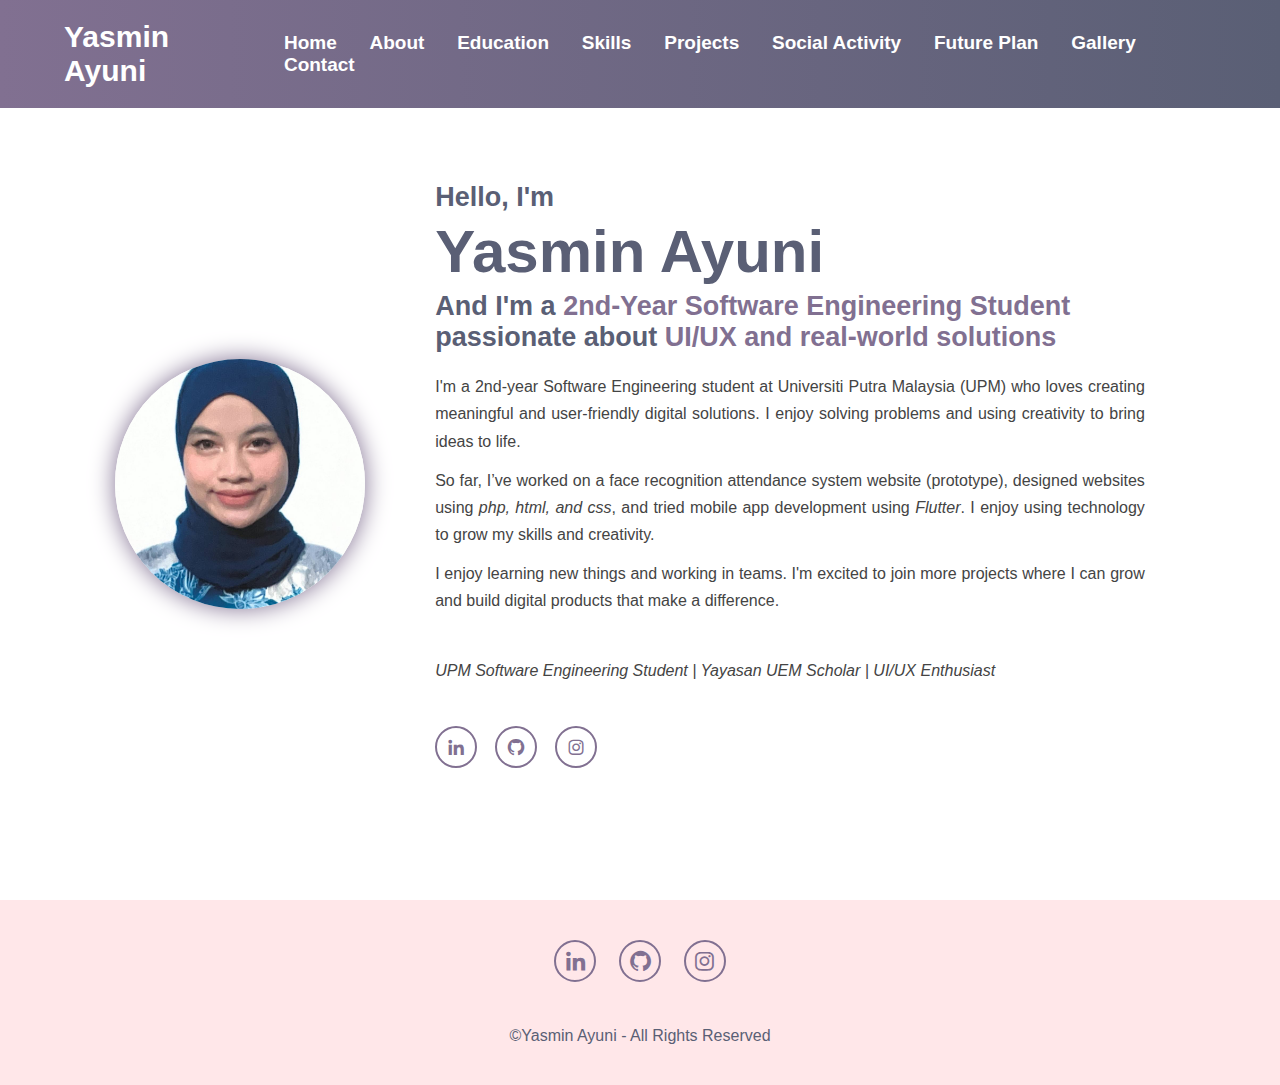
<file: index.html>
<!DOCTYPE html>
<html lang="en">

<head>
  <meta charset="UTF-8" />
  <meta name="viewport" content="width=device-width, initial-scale=1.0" />
  <link href='https://unpkg.com/boxicons@2.1.4/css/boxicons.min.css' rel='stylesheet'>
  <link rel="stylesheet" href="style.css">
  <title>Yasmin Ayuni – Personal Website Lab2</title>

</head>

<body>
  <header class="header">
    <a href="#home" class="logo">Yasmin Ayuni</a>

    <input type="checkbox" id="nav-toggle" hidden>
    <label for="nav-toggle" class="menu-icon"><i class='bx bx-menu'></i></label>

    <nav class="navbar">
      <a href="index.html">Home</a>
      <a href="about.html">About</a>
      <a href="education.html">Education</a>
      <a href="skills.html">Skills</a>
      <a href="projects.html">Projects</a>
      <a href="social.html">Social Activity</a>
      <a href="future.html">Future Plan</a>
      <a href="gallery.html">Gallery</a>
      <a href="contact.html">Contact</a>
    </nav>
  </header>

  <!-- Home section -->
  <section class="home">
    <div class="home-img">
      <a target="blank" href="yasmin_professional_photo.jpg"><img src="yasmin_professional_photo.jpg"
          alt="Yasmin Professional Photo"></a>
    </div>

    <div class="home-content">
      <h3>Hello, I'm</h3>
      <h1>Yasmin Ayuni</h1>
      <h3>And I'm a <span class="multiple-text">2nd-Year Software Engineering Student</span> passionate about <span
          class="multiple-text">UI/UX and real-world solutions</span></h3>
      <p>I'm a 2nd-year Software Engineering student at Universiti Putra Malaysia (UPM) who loves creating meaningful
        and user-friendly digital solutions. I enjoy solving problems and using creativity to bring ideas to life. </p>
      <p>So far, I’ve worked on a face recognition attendance system website (prototype), designed websites using
        <i>php, html, and css</i>, and tried mobile app development using <i>Flutter</i>. I enjoy using technology to
        grow my skills and creativity.
      </p>

      <p>I enjoy learning new things and working in teams. I'm excited to join more projects where I can grow and build
        digital products that make a difference.</p>
      <p class="tagline">UPM Software Engineering Student | Yayasan UEM Scholar | UI/UX Enthusiast</p>

      <div class="social-media">
        <a
          href="https://www.linkedin.com/in/yasmin-ayuni-5955a433b?utm_source=share&utm_campaign=share_via&utm_content=profile&utm_medium=ios_app"><i
            class='bx bxl-linkedin'></i></a>
        <a href="https://github.com/ysmnayn"><i class='bx bxl-github'></i></a>
        <a href="https://www.instagram.com/ysmn_ayn?igsh=MXBlZXlxZXRtM3Axdw%3D%3D&utm_source=qr"><i
            class='bx bxl-instagram'></i></a>
      </div>
    </div>
  </section>

  <!-- Footer section -->
  <div class="footer">
    <div class="social">
      <a
        href="https://www.linkedin.com/in/yasmin-ayuni-5955a433b?utm_source=share&utm_campaign=share_via&utm_content=profile&utm_medium=ios_app"><i
          class='bx bxl-linkedin'></i></a>
      <a href="https://github.com/ysmnayn"><i class='bx bxl-github'></i></a>
      <a href="https://www.instagram.com/ysmn_ayn?igsh=MXBlZXlxZXRtM3Axdw%3D%3D&utm_source=qr"><i
          class='bx bxl-instagram'></i></a>
    </div>
    <p class="copyright">
      &copy;Yasmin Ayuni - All Rights Reserved
    </p>
  </div>
</body>

</html>
</file>
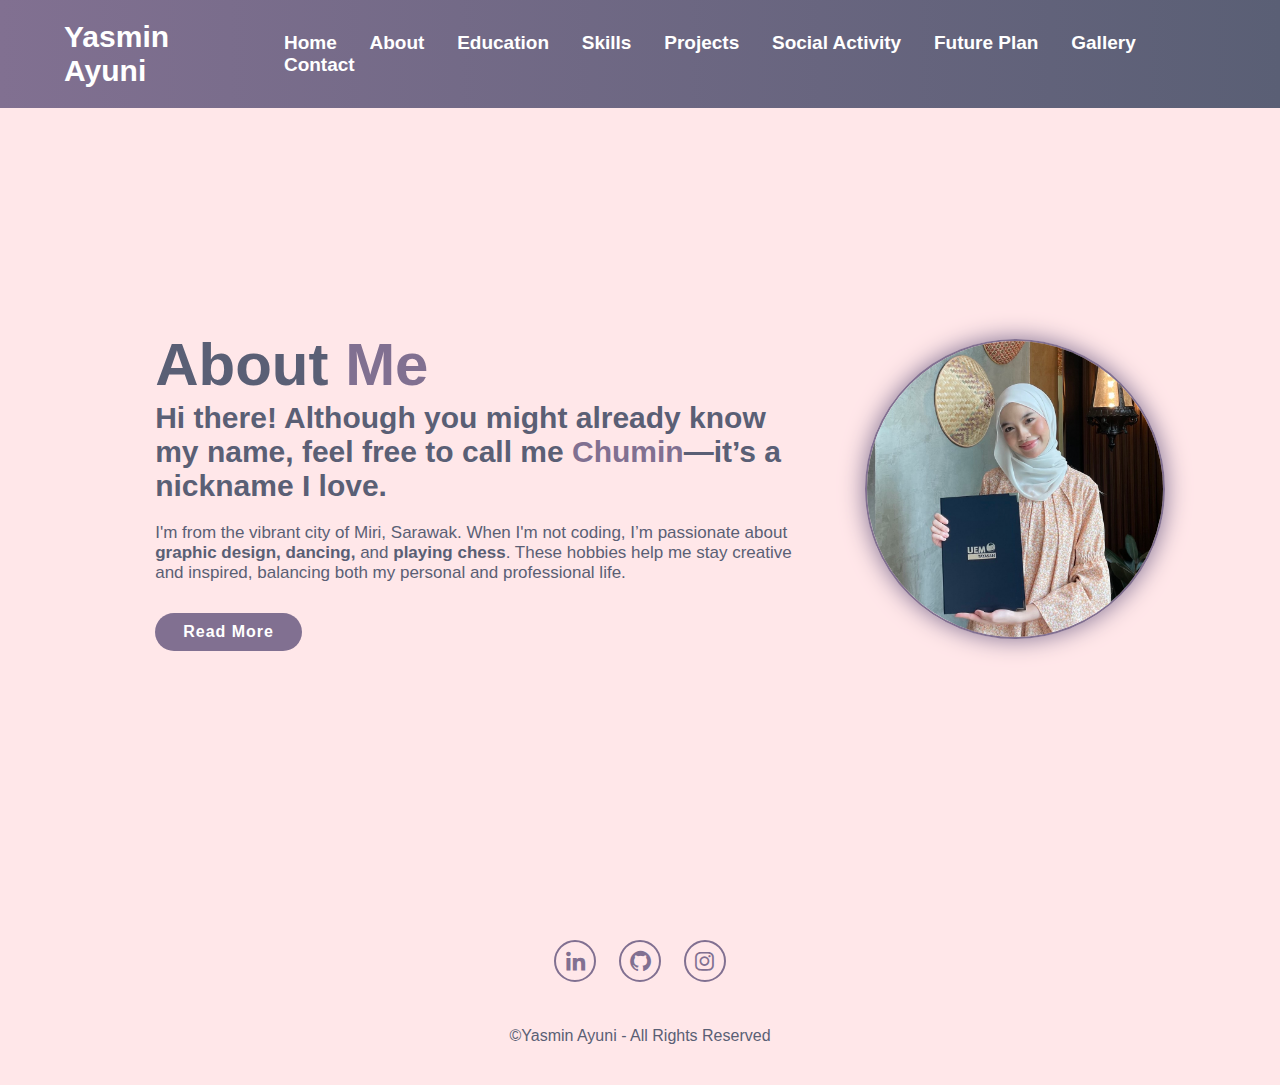
<file: about.html>
<!DOCTYPE html>
<html lang="en">

<head>
  <meta charset="UTF-8" />
  <meta name="viewport" content="width=device-width, initial-scale=1.0" />
  <link href='https://unpkg.com/boxicons@2.1.4/css/boxicons.min.css' rel='stylesheet'>
  <link rel="stylesheet" href="style.css">
  <title>Yasmin Ayuni – Personal Website Lab 2</title>
</head>

<body>
  <header class="header">
    <a href="#home" class="logo">Yasmin Ayuni</a>

    <input type="checkbox" id="nav-toggle" hidden>
    <label for="nav-toggle" class="menu-icon"><i class='bx bx-menu'></i></label>

    <nav class="navbar">
      <a href="index.html">Home</a>
      <a href="about.html">About</a>
      <a href="education.html">Education</a>
      <a href="skills.html">Skills</a>
      <a href="projects.html">Projects</a>
      <a href="social.html">Social Activity</a>
      <a href="future.html">Future Plan</a>
      <a href="gallery.html">Gallery</a>
      <a href="contact.html">Contact</a>
    </nav>
  </header>

  <!-- About section -->
  <section class="about">
    <div class="about-content">
      <h2 class="heading">About <span>Me</span></h2>
      <h3>Hi there! Although you might already know my name, feel free to call me <span>Chumin</span>—it’s a nickname I
        love.</h3>
      <p>I'm from the vibrant city of Miri, Sarawak. When I'm not coding, I’m passionate about <b>graphic design,
          dancing,</b> and <b>playing chess</b>. These hobbies help me stay creative and inspired, balancing both my
        personal and professional life.</p>
      <a href="aboutmore.html" class="btn">Read More </a>
    </div>

    <div class="about-img">
      <a href="yasmin_photo.jpg" target="blank"><img src="yasmin_photo.jpg" alt="Yasmin's Photo"></a>
    </div>
  </section>

  <!-- Footer section -->
  <div class="footer">
    <div class="social">
      <a
        href="https://www.linkedin.com/in/yasmin-ayuni-5955a433b?utm_source=share&utm_campaign=share_via&utm_content=profile&utm_medium=ios_app"><i
          class='bx bxl-linkedin'></i></a>
      <a href="https://github.com/ysmnayn"><i class='bx bxl-github'></i></a>
      <a href="https://www.instagram.com/ysmn_ayn?igsh=MXBlZXlxZXRtM3Axdw%3D%3D&utm_source=qr"><i
          class='bx bxl-instagram'></i></a>
    </div>
    <p class="copyright">
      &copy;Yasmin Ayuni - All Rights Reserved
    </p>
  </div>
</body>
</html>
</file>
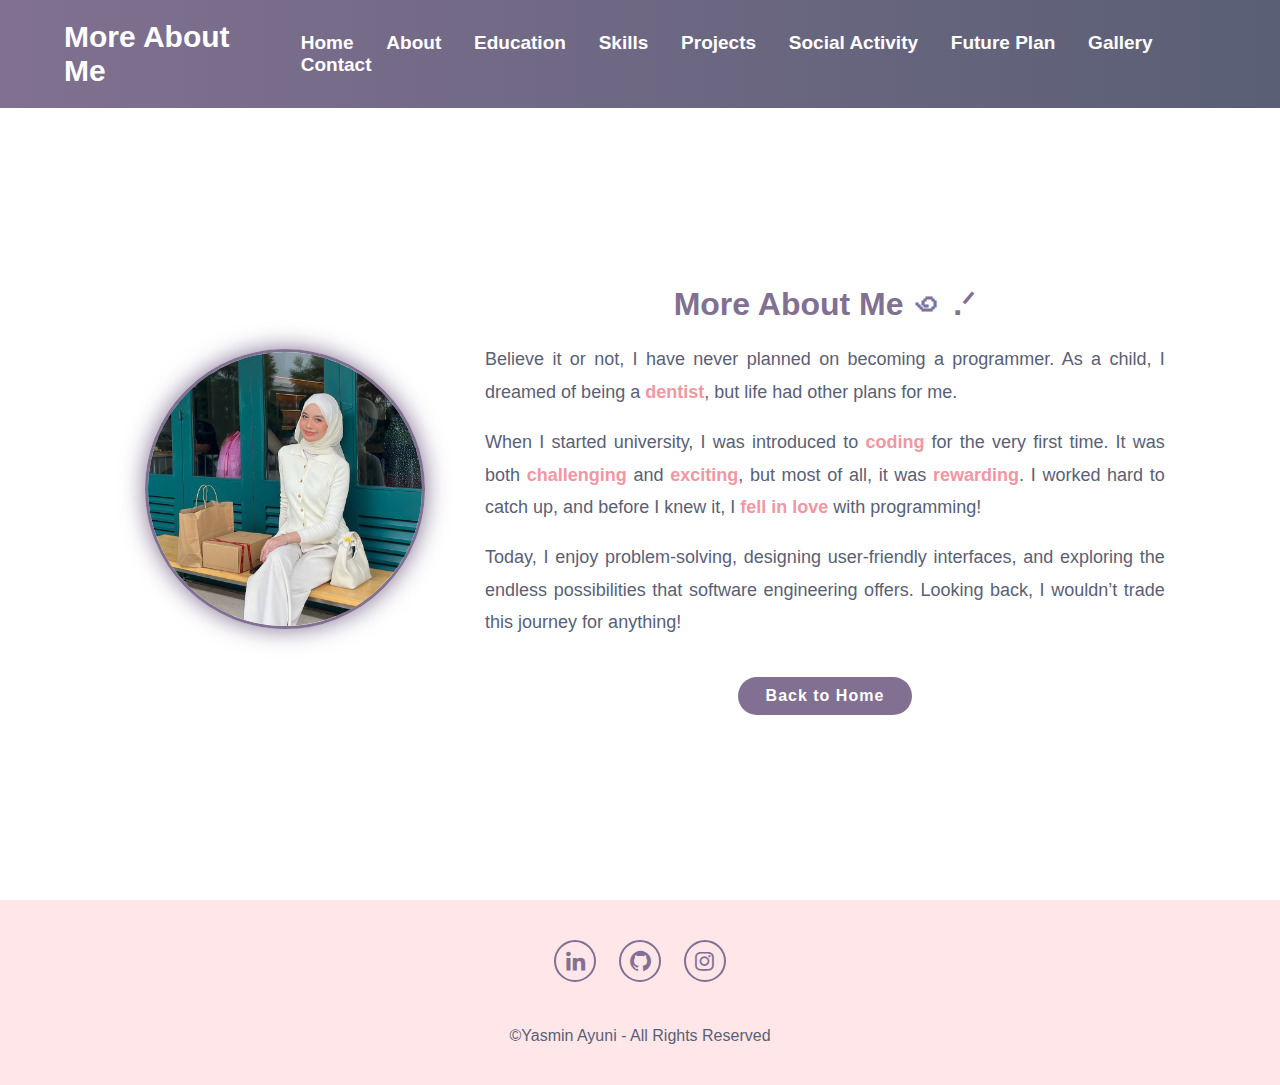
<file: aboutmore.html>
<!DOCTYPE html>
<html lang="en">

<head>
  <meta charset="UTF-8" />
  <meta name="viewport" content="width=device-width, initial-scale=1.0" />
  <link href='https://unpkg.com/boxicons@2.1.4/css/boxicons.min.css' rel='stylesheet'>
  <link rel="stylesheet" href="style.css">
  <title>Yasmin Ayuni – Personal Website Lab 2</title>
</head>

<body>
  <header class="header">
    <a href="#home" class="logo">More About Me</a>

    <input type="checkbox" id="nav-toggle" hidden>
    <label for="nav-toggle" class="menu-icon"><i class='bx bx-menu'></i></label>

    <nav class="navbar">
      <a href="index.html">Home</a>
      <a href="about.html">About</a>
      <a href="education.html">Education</a>
      <a href="skills.html">Skills</a>
      <a href="projects.html">Projects</a>
      <a href="social.html">Social Activity</a>
      <a href="future.html">Future Plan</a>
      <a href="gallery.html">Gallery</a>
      <a href="contact.html">Contact</a>
    </nav>
  </header>

  <section class="more">
    <div class="more-img">
      <img src="yasmin_more.jpg" alt="Yasmin Ayuni">
    </div>

    <div class="more-content">
      <h2 class="heading">More About Me ꩜ .ᐟ</h2>
      <p>
        Believe it or not, I have never planned on becoming a programmer.
        As a child, I dreamed of being a <strong>dentist</strong>, but life had other plans for me.
      </p>
      <p>
        When I started university, I was introduced to <strong>coding</strong> for the very first time.
        It was both <strong>challenging</strong> and <strong>exciting</strong>, but most of all, it was
        <strong>rewarding</strong>.
        I worked hard to catch up, and before I knew it, I <strong>fell in love</strong> with programming!
      </p>
      <p>
        Today, I enjoy problem-solving, designing user-friendly interfaces,
        and exploring the endless possibilities that software engineering offers.
        Looking back, I wouldn’t trade this journey for anything!
      </p>

      <a href="index.html" class="btn">Back to Home</a>
    </div>
  </section>

  <!-- Footer section -->
  <div class="footer">
    <div class="social">
      <a
        href="https://www.linkedin.com/in/yasmin-ayuni-5955a433b?utm_source=share&utm_campaign=share_via&utm_content=profile&utm_medium=ios_app"><i
          class='bx bxl-linkedin'></i></a>
      <a href="https://github.com/ysmnayn"><i class='bx bxl-github'></i></a>
      <a href="https://www.instagram.com/ysmn_ayn?igsh=MXBlZXlxZXRtM3Axdw%3D%3D&utm_source=qr"><i
          class='bx bxl-instagram'></i></a>
    </div>
    <p class="copyright">
      &copy;Yasmin Ayuni - All Rights Reserved
    </p>
  </div>

</body>

</html>
</file>
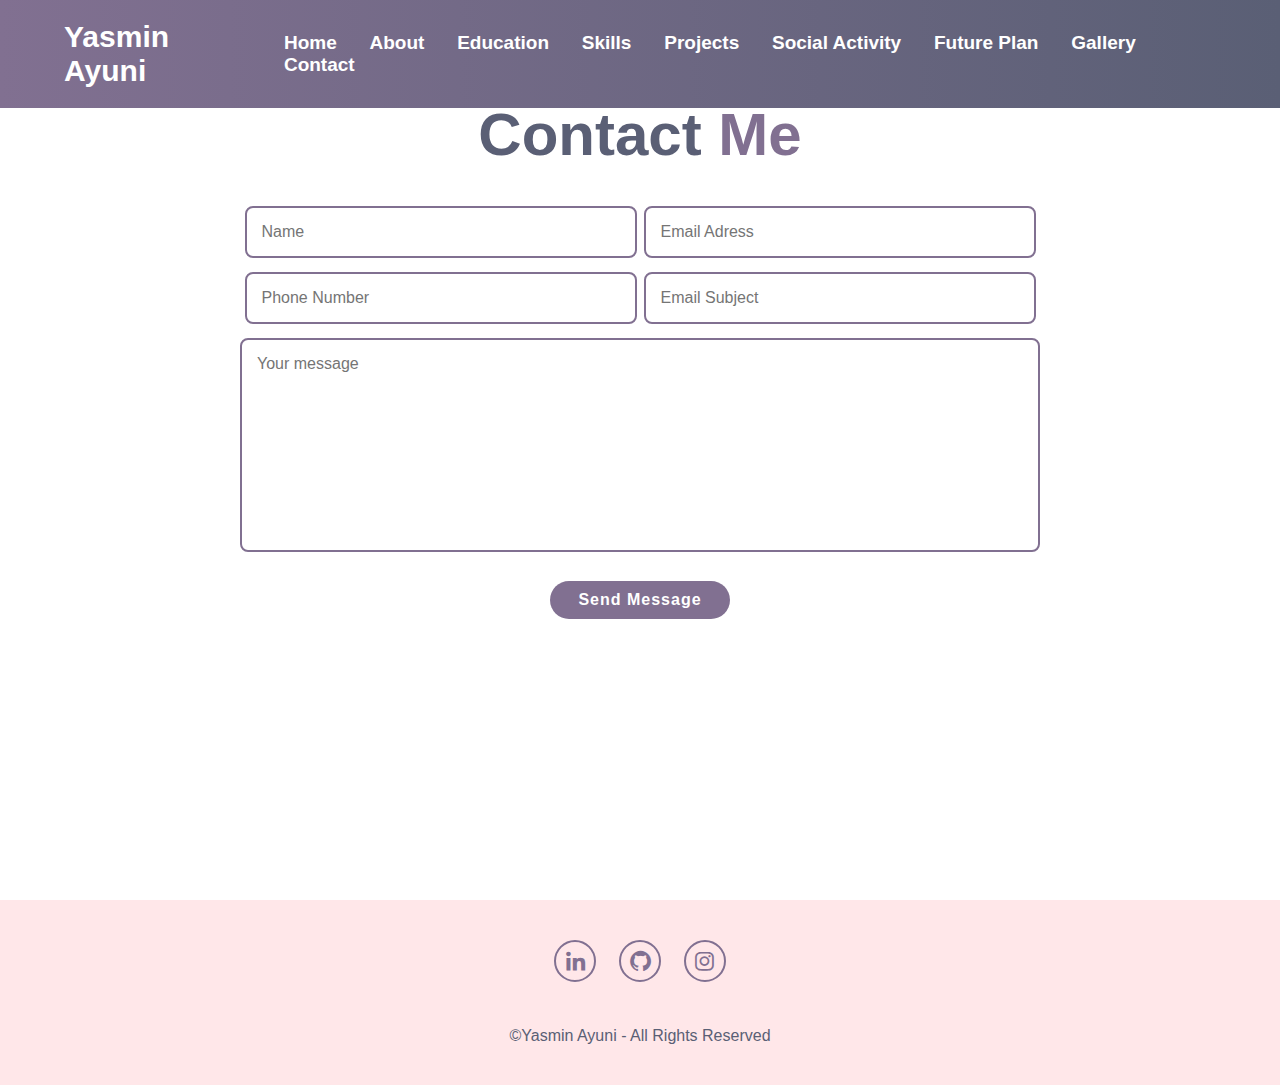
<file: contact.html>
<!DOCTYPE html>
<html lang="en">

<head>
    <meta charset="UTF-8" />
    <meta name="viewport" content="width=device-width, initial-scale=1.0" />
    <link href='https://unpkg.com/boxicons@2.1.4/css/boxicons.min.css' rel='stylesheet'>
    <link rel="stylesheet" href="style.css">
    <title>Yasmin Ayuni – Personal Website Lab2</title>

</head>

<body>
    <header class="header">
        <a href="#home" class="logo">Yasmin Ayuni</a>

        <input type="checkbox" id="nav-toggle" hidden>
        <label for="nav-toggle" class="menu-icon"><i class='bx bx-menu'></i></label>

        <nav class="navbar">
            <a href="index.html">Home</a>
            <a href="about.html">About</a>
            <a href="education.html">Education</a>
            <a href="skills.html">Skills</a>
            <a href="projects.html">Projects</a>
            <a href="social.html">Social Activity</a>
            <a href="future.html">Future Plan</a>
            <a href="gallery.html">Gallery</a>
            <a href="contact.html">Contact</a>
        </nav>
    </header>

    <!-- Contact section -->
    <section class="contact">
        <h2 class="heading">Contact<span> Me</span></h2>
        <form action="https://formspree.io/f/xkgjbvnk" method="POST" class="contact-form">
            <div class="input-box">
                <input type="text" placeholder="Name" required>
                <input type="email" name="Email" placeholder="Email Adress" required>
            </div>
            <div class="input-box">
                <input type="number" placeholder="Phone Number">
                <input type="text" placeholder="Email Subject">
            </div>
            <textarea name="message" id="" cols="30" rows="10" placeholder="Your message"></textarea>
            <input type="submit" value="Send Message" class="btn">
        </form>
    </section>

    <!-- Footer section -->
    <div class="footer">
        <div class="social">
            <a
                href="https://www.linkedin.com/in/yasmin-ayuni-5955a433b?utm_source=share&utm_campaign=share_via&utm_content=profile&utm_medium=ios_app"><i
                    class='bx bxl-linkedin'></i></a>
            <a href="https://github.com/ysmnayn"><i class='bx bxl-github'></i></a>
            <a href="https://www.instagram.com/ysmn_ayn?igsh=MXBlZXlxZXRtM3Axdw%3D%3D&utm_source=qr"><i
                    class='bx bxl-instagram'></i></a>
        </div>
        <p class="copyright">
            &copy;Yasmin Ayuni - All Rights Reserved
        </p>
    </div>
</body>
</html>
</file>
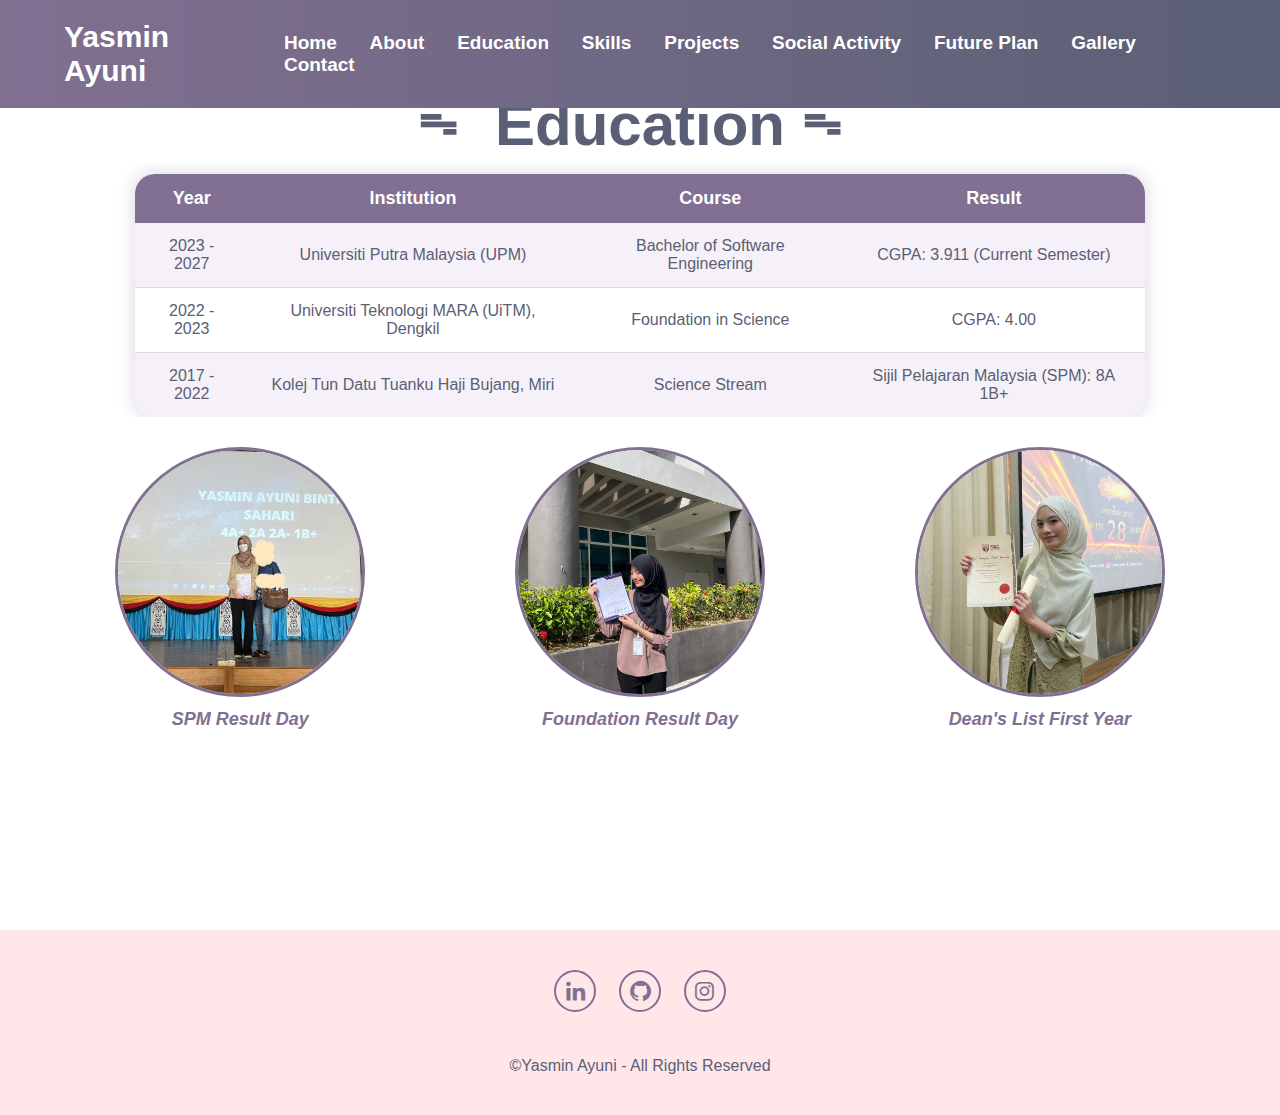
<file: education.html>
<!DOCTYPE html>
<html lang="en">

<head>
  <meta charset="UTF-8" />
  <meta name="viewport" content="width=device-width, initial-scale=1.0" />
  <link href='https://unpkg.com/boxicons@2.1.4/css/boxicons.min.css' rel='stylesheet'>
  <link rel="stylesheet" href="style.css">
  <title>Yasmin Ayuni – Personal Website Lab 2</title>
</head>

<body>
  <header class="header">
    <a href="#home" class="logo">Yasmin Ayuni</a>

    <input type="checkbox" id="nav-toggle" hidden>
    <label for="nav-toggle" class="menu-icon"><i class='bx bx-menu'></i></label>

    <nav class="navbar">
      <a href="index.html">Home</a>
      <a href="about.html">About</a>
      <a href="education.html">Education</a>
      <a href="skills.html">Skills</a>
      <a href="projects.html">Projects</a>
      <a href="social.html">Social Activity</a>
      <a href="future.html">Future Plan</a>
      <a href="gallery.html">Gallery</a>
      <a href="contact.html">Contact</a>
    </nav>
  </header>

  <!-- Education section> -->
  <section class="education" id="education">
    <h2 class="heading">ᯓ Education ᯓ </h2>

    <div class="education-container">
      <table>
        <tr>
          <th>Year</th>
          <th>Institution</th>
          <th>Course</th>
          <th>Result</th>
        </tr>
        <tr>
          <td>2023 - 2027</td>
          <td>Universiti Putra Malaysia (UPM)</td>
          <td>Bachelor of Software Engineering</td>
          <td>CGPA: 3.911 (Current Semester) </td>
        </tr>
        <tr>
          <td>2022 - 2023</td>
          <td>Universiti Teknologi MARA (UiTM), Dengkil</td>
          <td>Foundation in Science</td>
          <td>CGPA: 4.00</td>
        </tr>
        <tr>
          <td>2017 - 2022</td>
          <td>Kolej Tun Datu Tuanku Haji Bujang, Miri</td>
          <td>Science Stream</td>
          <td>Sijil Pelajaran Malaysia (SPM): 8A 1B+ </td>
        </tr>
      </table>
    </div>
    <div class="education-images">
      <div class="education-img">
        <a href="yasmin_spm.jpg" target="blank"><img src="yasmin_spm.jpg" alt="Yasmin During Spm Result"></a>
        <p class="education-caption">SPM Result Day</p>
      </div>

      <div class="education-img">
        <a href="yasmin_dengkil.jpg" target="blank"><img src="yasmin_dengkil.jpg"
            alt="Yasmin During Dengkil Result"></a>
        <p class="education-caption">Foundation Result Day</p>
      </div>

      <div class="education-img">
        <a href="yasmin_dekan.jpg" target="blank"><img src="yasmin_dekan.jpg" alt="Yasmin During Sem1/Sem2 Result"></a>
        <p class="education-caption">Dean's List First Year</p>
      </div>
    </div>
  </section>

  <!-- Footer section -->
  <div class="footer">
    <div class="social">
      <a
        href="https://www.linkedin.com/in/yasmin-ayuni-5955a433b?utm_source=share&utm_campaign=share_via&utm_content=profile&utm_medium=ios_app"><i
          class='bx bxl-linkedin'></i></a>
      <a href="https://github.com/ysmnayn"><i class='bx bxl-github'></i></a>
      <a href="https://www.instagram.com/ysmn_ayn?igsh=MXBlZXlxZXRtM3Axdw%3D%3D&utm_source=qr"><i
          class='bx bxl-instagram'></i></a>
    </div>
    <p class="copyright">
      &copy;Yasmin Ayuni - All Rights Reserved
    </p>
  </div>

</body>
</html>
</file>
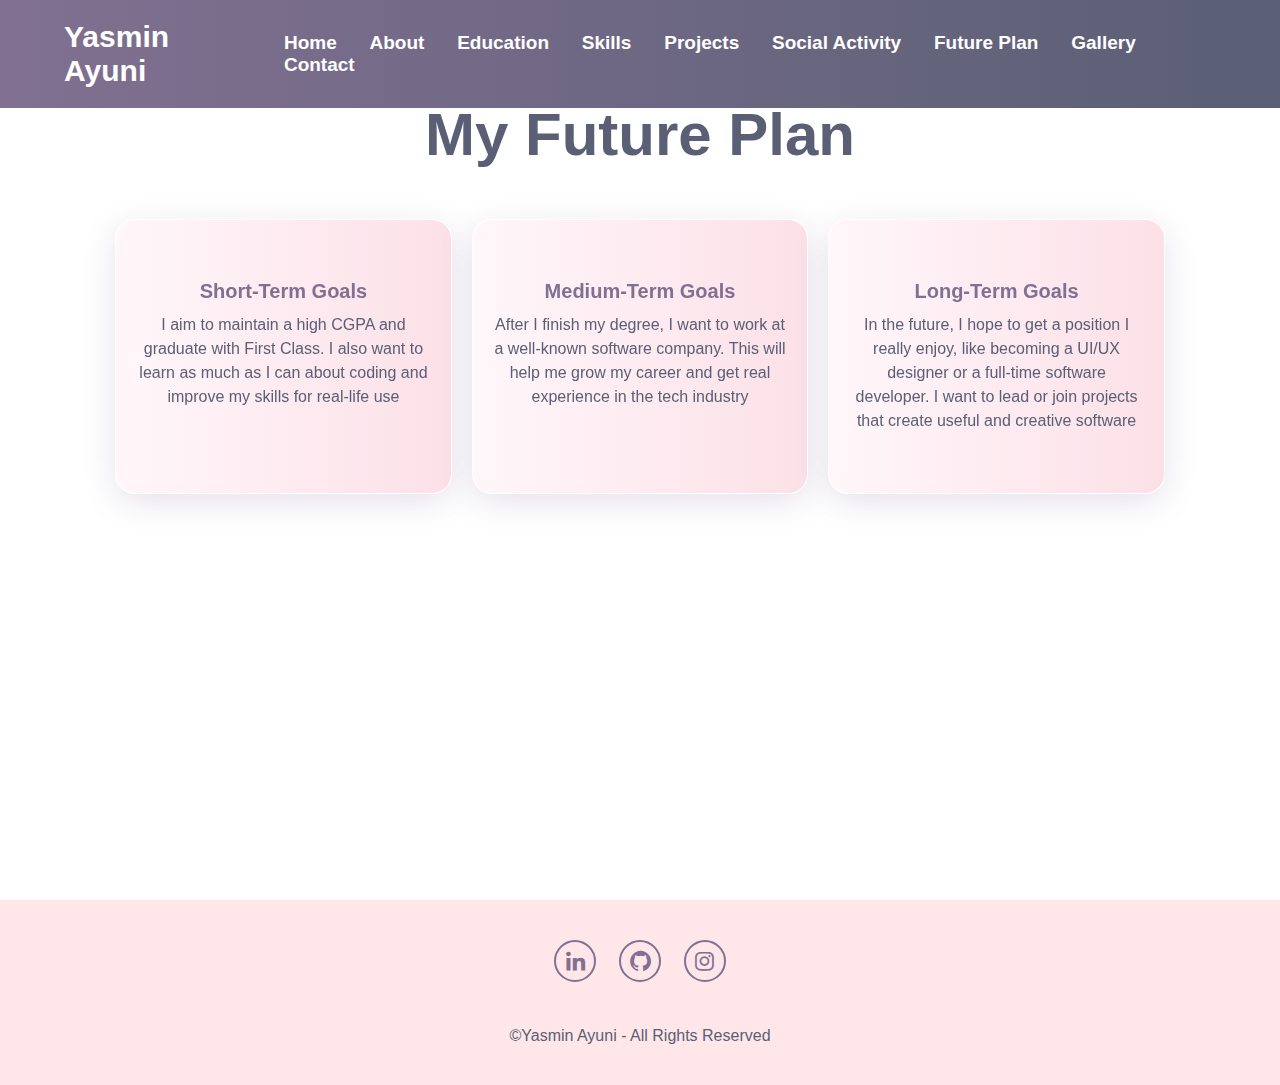
<file: future.html>
<!DOCTYPE html>
<html lang="en">

<head>
  <meta charset="UTF-8" />
  <meta name="viewport" content="width=device-width, initial-scale=1.0" />
  <link href='https://unpkg.com/boxicons@2.1.4/css/boxicons.min.css' rel='stylesheet'>
  <link rel="stylesheet" href="style.css">
  <title>Yasmin Ayuni – Personal Website Lab2</title>

</head>

<body>
  <header class="header">
    <a href="#home" class="logo">Yasmin Ayuni</a>

    <input type="checkbox" id="nav-toggle" hidden>
    <label for="nav-toggle" class="menu-icon"><i class='bx bx-menu'></i></label>

    <nav class="navbar">
      <a href="index.html">Home</a>
      <a href="about.html">About</a>
      <a href="education.html">Education</a>
      <a href="skills.html">Skills</a>
      <a href="projects.html">Projects</a>
      <a href="social.html">Social Activity</a>
      <a href="future.html">Future Plan</a>
      <a href="gallery.html">Gallery</a>
      <a href="contact.html">Contact</a>
    </nav>
  </header>

  <!-- Future plan section  -->
  <section class="future">
    <h2 class="heading">My Future Plan</h2>

    <div class="plan-container">
      <div class="plan-box">
        <h3>Short-Term Goals</h3>
        <p>I aim to maintain a high CGPA and graduate with First Class. I also want to learn as much as I can about
          coding and improve my skills for real-life use</p>
      </div>
      <div class="plan-box">
        <h3>Medium-Term Goals</h3>
        <p>After I finish my degree, I want to work at a well-known software company. This will help me grow my career
          and get real experience in the tech industry</p>
      </div>
      <div class="plan-box">
        <h3>Long-Term Goals</h3>
        <p>In the future, I hope to get a position I really enjoy, like becoming a UI/UX designer or a full-time
          software developer. I want to lead or join projects that create useful and creative software</p>
      </div>
    </div>
  </section>

  <!-- Footer section -->
  <div class="footer">
    <div class="social">
      <a
        href="https://www.linkedin.com/in/yasmin-ayuni-5955a433b?utm_source=share&utm_campaign=share_via&utm_content=profile&utm_medium=ios_app"><i
          class='bx bxl-linkedin'></i></a>
      <a href="https://github.com/ysmnayn"><i class='bx bxl-github'></i></a>
      <a href="https://www.instagram.com/ysmn_ayn?igsh=MXBlZXlxZXRtM3Axdw%3D%3D&utm_source=qr"><i
          class='bx bxl-instagram'></i></a>
    </div>
    <p class="copyright">
      &copy;Yasmin Ayuni - All Rights Reserved
    </p>
  </div>
</body>
</html>
</file>
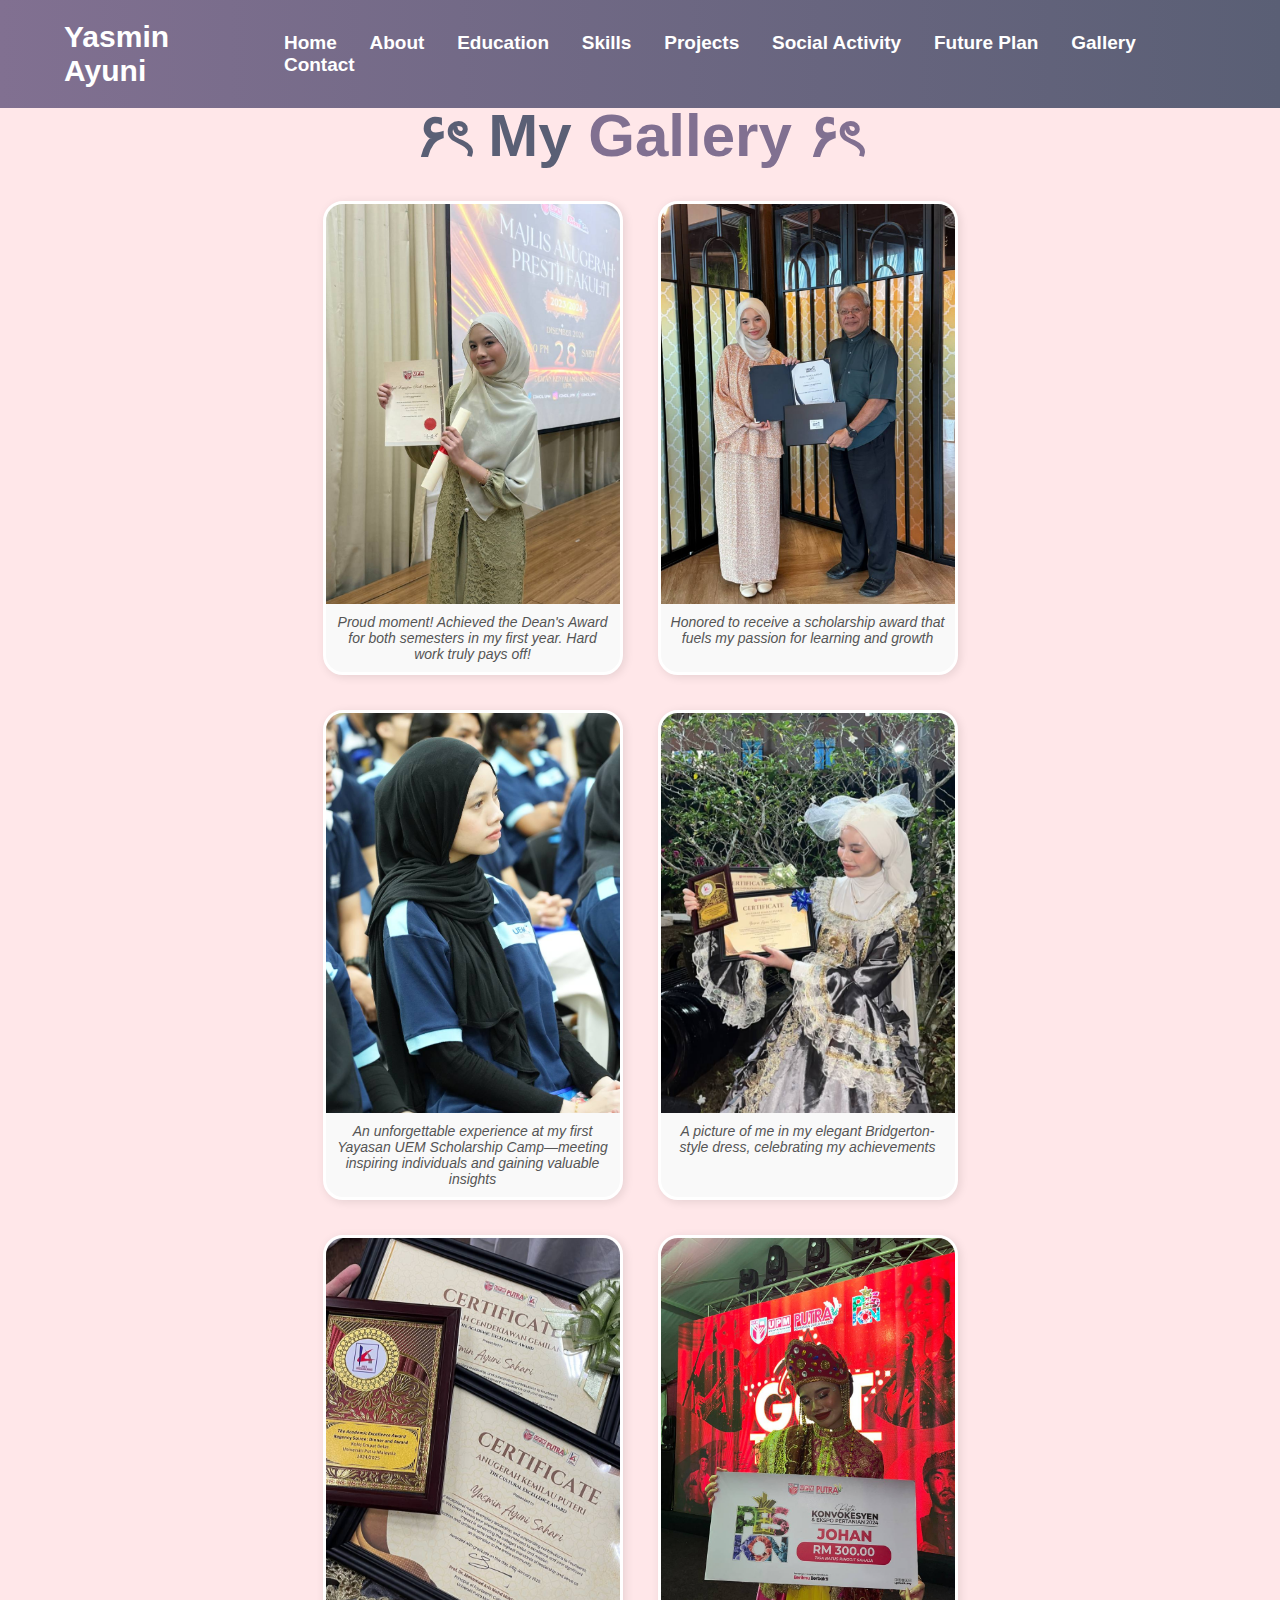
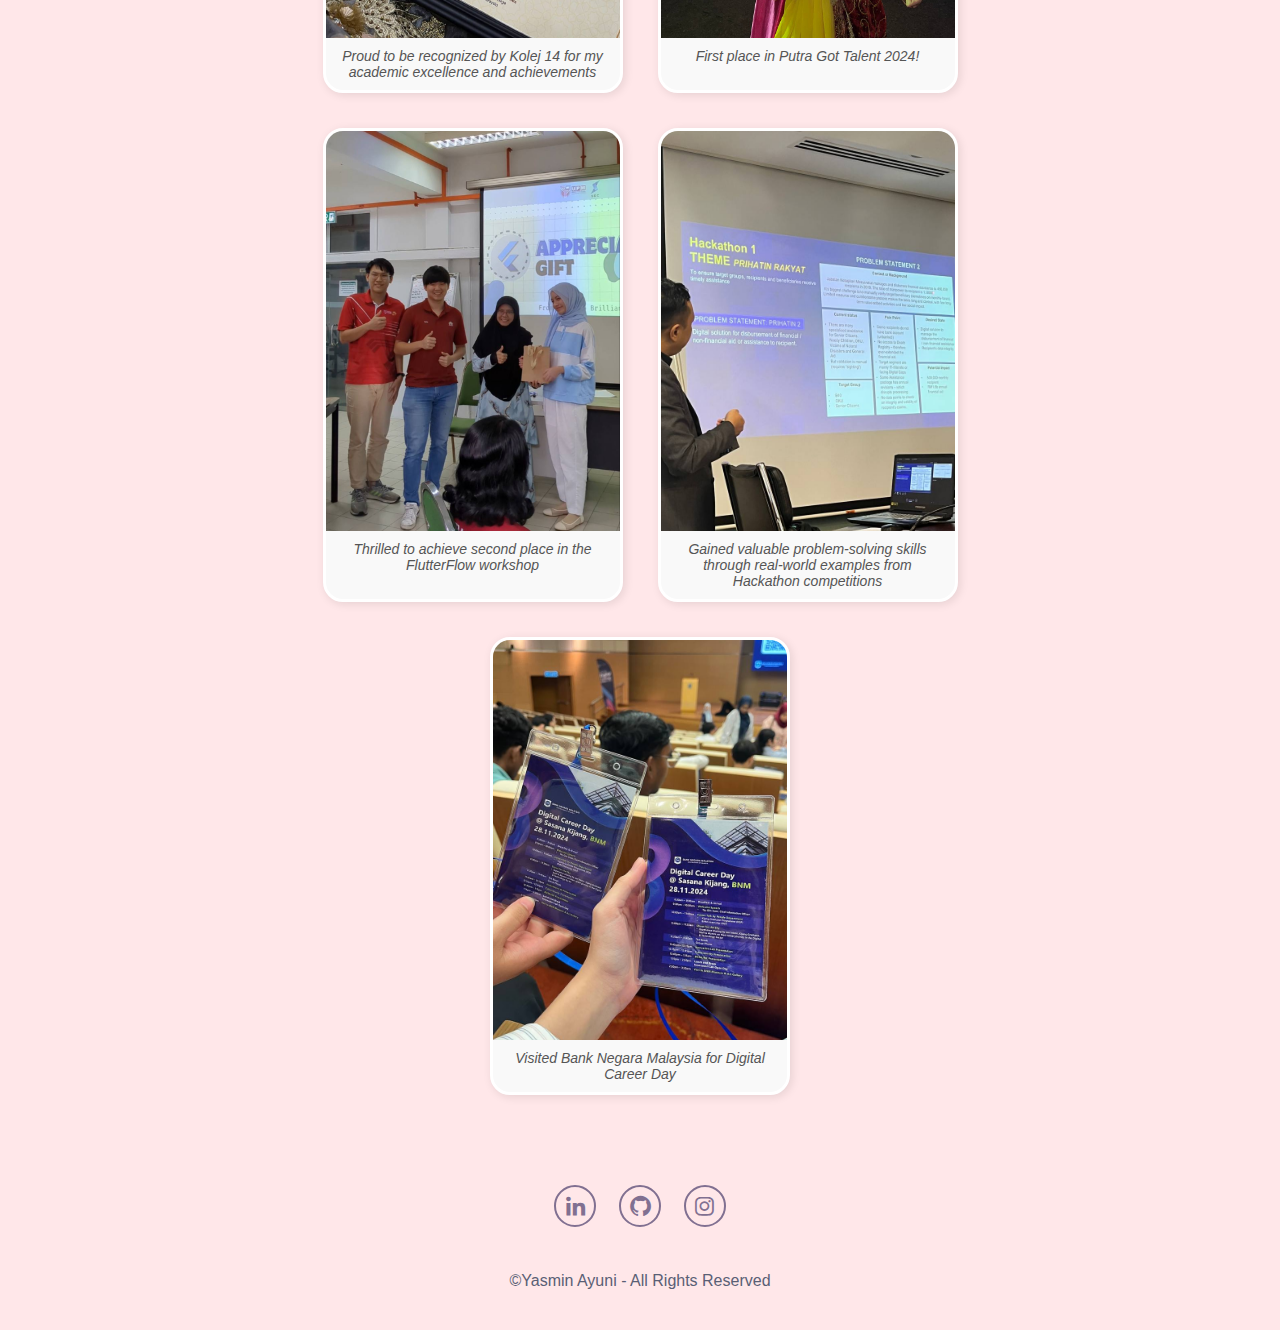
<file: gallery.html>
<!DOCTYPE html>
<html lang="en">

<head>
    <meta charset="UTF-8" />
    <meta name="viewport" content="width=device-width, initial-scale=1.0" />
    <link href='https://unpkg.com/boxicons@2.1.4/css/boxicons.min.css' rel='stylesheet'>
    <link rel="stylesheet" href="style.css">
    <title>Yasmin Ayuni – Personal Website Lab2</title>

</head>

<body>
    <header class="header">
        <a href="#home" class="logo">Yasmin Ayuni</a>

        <input type="checkbox" id="nav-toggle" hidden>
        <label for="nav-toggle" class="menu-icon"><i class='bx bx-menu'></i></label>

        <nav class="navbar">
            <a href="index.html">Home</a>
            <a href="about.html">About</a>
            <a href="education.html">Education</a>
            <a href="skills.html">Skills</a>
            <a href="projects.html">Projects</a>
            <a href="social.html">Social Activity</a>
            <a href="future.html">Future Plan</a>
            <a href="gallery.html">Gallery</a>
            <a href="contact.html">Contact</a>
        </nav>
    </header>

    <!-- Gallery section -->
    <section class="gallery">
        <h2 class="heading">۶ৎ My<span> Gallery ۶ৎ</span></h2>
        </header>
        <section class="gallery-section">
            <header class="visually-hidden">
                <h3>Gallery Section</h3>
            </header>

            <div class="gallery-container">
                <a target="_blank" href="yasmin_dekan.jpg">
                    <img src="yasmin_dekan.jpg" alt="yasmin_dekan.jpg">
                </a>
                <div class="desc">
                    <em>Proud moment! Achieved the Dean's Award for both semesters in my first year. Hard work truly
                        pays
                        off!</em>
                </div>
            </div>

            <div class="gallery-container">
                <a target="_blank" href="yasmin_achievement.jpg">
                    <img src="yasmin_achievement.jpg" alt="yasmin_achievement.jpg">
                </a>
                <div class="desc">
                    <em>Honored to receive a scholarship award that fuels my passion for learning and growth</em>
                </div>
            </div>

            <div class="gallery-container">
                <a target="_blank" href="yasmin_uem.jpg">
                    <img src="yasmin_uem.jpg" alt="yasmin_uem.jpg">
                </a>
                <div class="desc">
                    <em>An unforgettable experience at my first Yayasan UEM Scholarship Camp—meeting inspiring
                        individuals
                        and gaining valuable insights</em>
                </div>
            </div>

            <div class="gallery-container">
                <a target="_blank" href="dinner_photo.jpg">
                    <img src="dinner_photo.jpg" alt="dinner_photo.jpg">
                </a>
                <div class="desc">
                    <em>A picture of me in my elegant Bridgerton-style dress, celebrating my achievements</em>
                </div>
            </div>

            <div class="gallery-container">
                <a target="_blank" href="dinner_certificates.jpg">
                    <img src="dinner_certificates.jpg" alt="dinner_certificates.jpg">
                </a>
                <div class="desc">
                    <em>Proud to be recognized by Kolej 14 for my academic excellence and achievements</em>
                </div>
            </div>

            <div class="gallery-container">
                <a target="_blank" href="johan_pgt.jpg">
                    <img src="johan_pgt.jpg" alt="johan_pgt.jpg">
                </a>
                <div class="desc">
                    <em>First place in Putra Got Talent 2024!</em>
                </div>
            </div>

            <div class="gallery-container">
                <a target="_blank" href="number2_flutter.jpg">
                    <img src="number2_flutter.jpg" alt="number2_flutter.jpg">
                </a>
                <div class="desc">
                    <em>Thrilled to achieve second place in the FlutterFlow workshop</em>
                </div>
            </div>

            <div class="gallery-container">
                <a target="_blank" href="learn_hackathon.jpg">
                    <img src="learn_hackathon.jpg" alt="learn_hackathon.jpg">
                </a>
                <div class="desc">
                    <em>Gained valuable problem-solving skills through real-world examples from Hackathon
                        competitions</em>
                </div>
            </div>

            <div class="gallery-container">
                <a target="_blank" href="visit_BNM.jpg">
                    <img src="visit_BNM.jpg" alt="visit_BNM.jpg">
                </a>
                <div class="desc">
                    <em>Visited Bank Negara Malaysia for Digital Career Day</em>
                </div>
            </div>
        </section>
    </section>

    <!-- Footer section -->
    <div class="footer">
        <div class="social">
            <a
                href="https://www.linkedin.com/in/yasmin-ayuni-5955a433b?utm_source=share&utm_campaign=share_via&utm_content=profile&utm_medium=ios_app"><i
                    class='bx bxl-linkedin'></i></a>
            <a href="https://github.com/ysmnayn"><i class='bx bxl-github'></i></a>
            <a href="https://www.instagram.com/ysmn_ayn?igsh=MXBlZXlxZXRtM3Axdw%3D%3D&utm_source=qr"><i
                    class='bx bxl-instagram'></i></a>
        </div>
        <p class="copyright">
            &copy;Yasmin Ayuni - All Rights Reserved
        </p>
    </div>
</body>
</html>
</file>
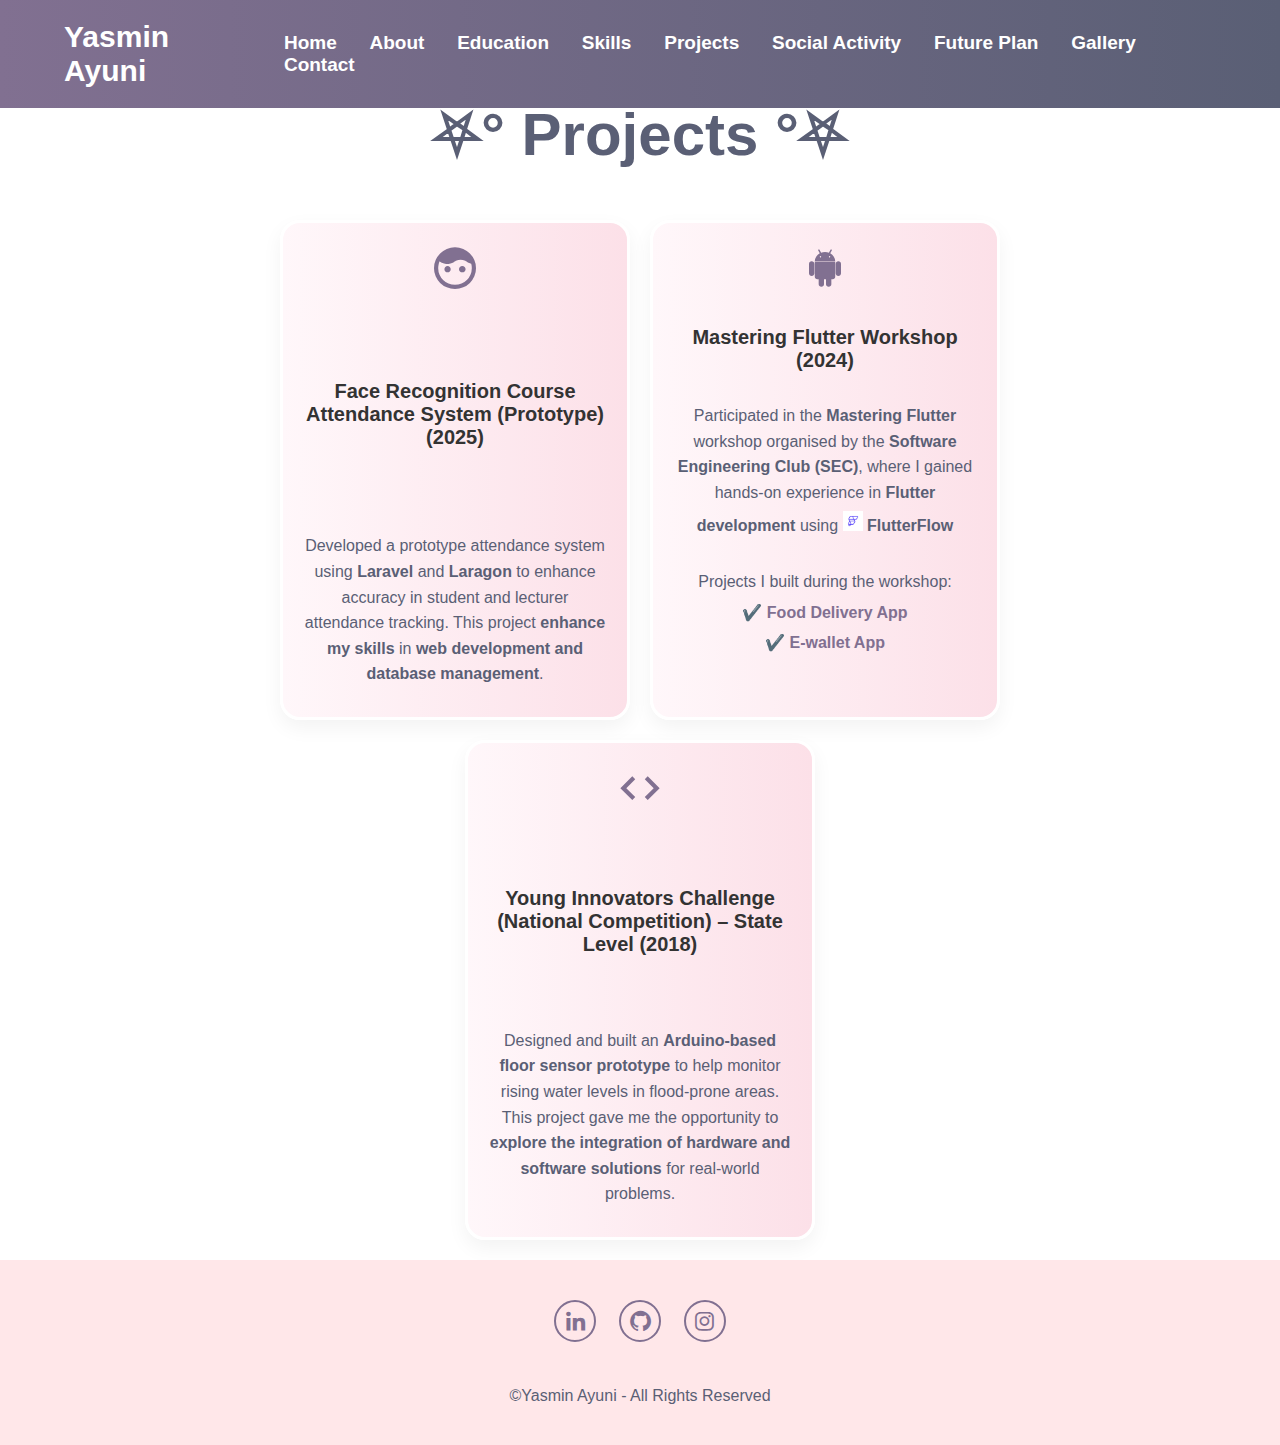
<file: projects.html>
<!DOCTYPE html>
<html lang="en">

<head>
  <meta charset="UTF-8" />
  <meta name="viewport" content="width=device-width, initial-scale=1.0" />
  <link href='https://unpkg.com/boxicons@2.1.4/css/boxicons.min.css' rel='stylesheet'>
  <link rel="stylesheet" href="style.css">
  <title>Yasmin Ayuni – Personal Website Lab 2</title>
</head>

<body>
  <header class="header">
    <a href="#home" class="logo">Yasmin Ayuni</a>

    <input type="checkbox" id="nav-toggle" hidden>
    <label for="nav-toggle" class="menu-icon"><i class='bx bx-menu'></i></label>

    <nav class="navbar">
      <a href="index.html">Home</a>
      <a href="about.html">About</a>
      <a href="education.html">Education</a>
      <a href="skills.html">Skills</a>
      <a href="projects.html">Projects</a>
      <a href="social.html">Social Activity</a>
      <a href="future.html">Future Plan</a>
      <a href="gallery.html">Gallery</a>
      <a href="contact.html">Contact</a>
    </nav>
  </header>


  <!-- Projects section -->
  <section class="projects">
    <h2 class="heading">⛧° Projects °⛧</h2>

    <div class="projects-container">

      <div class="projects-box">
        <i class="bx bxs-face"></i>
        <h3>Face Recognition Course Attendance System (Prototype) (2025)</h3>
        <p>Developed a prototype attendance system using <b>Laravel</b> and <b> Laragon</b> to
          enhance accuracy in student and lecturer attendance tracking. This project <b> enhance my skills</b>
          in <b> web development and database management</b>.</p>
      </div>

      <div class="projects-box">
        <i class="bx bxl-android"></i>
        <h3>Mastering Flutter Workshop (2024)</h3>
        <p>Participated in the <b>Mastering Flutter</b> workshop organised by the <b>Software Engineering Club
            (SEC)</b>,
          where I gained hands-on experience in <b>Flutter development</b> using <a href="https://www.flutterflow.io/"
            target="_blank" class="clickable-icon">
            <img src="flutter_flow_icon.png" alt="FlutterFlow icon" width="20"></a>
          <b>FlutterFlow </b>
        </p>
        <p>Projects I built during the workshop:
          <br>
          <a href="https://app.flutterflow.io/share/challenge-1s25zs">✔️ Food Delivery App</a><br>
          <a href="https://app.flutterflow.io/share/flutter-vjfaqp">✔️ E-wallet App</a>
        </p>
        </p>
      </div>

      <div class="projects-box">
        <i class="bx bx-code"></i>
        <h3>Young Innovators Challenge (National Competition) – State Level (2018)</h3>
        <p>Designed and built an <b> Arduino-based floor sensor prototype</b> to help monitor
          rising water levels in flood-prone areas. This project gave me the opportunity to
          <b> explore the integration of hardware and software solutions</b> for real-world problems.
        </p>
      </div>
    </div>
  </section>


  <!-- Footer section -->
  <div class="footer">
    <div class="social">
      <a
        href="https://www.linkedin.com/in/yasmin-ayuni-5955a433b?utm_source=share&utm_campaign=share_via&utm_content=profile&utm_medium=ios_app"><i
          class='bx bxl-linkedin'></i></a>
      <a href="https://github.com/ysmnayn"><i class='bx bxl-github'></i></a>
      <a href="https://www.instagram.com/ysmn_ayn?igsh=MXBlZXlxZXRtM3Axdw%3D%3D&utm_source=qr"><i
          class='bx bxl-instagram'></i></a>
    </div>
    <p class="copyright">
      &copy;Yasmin Ayuni - All Rights Reserved
    </p>
  </div>

</body>

</html>
</file>
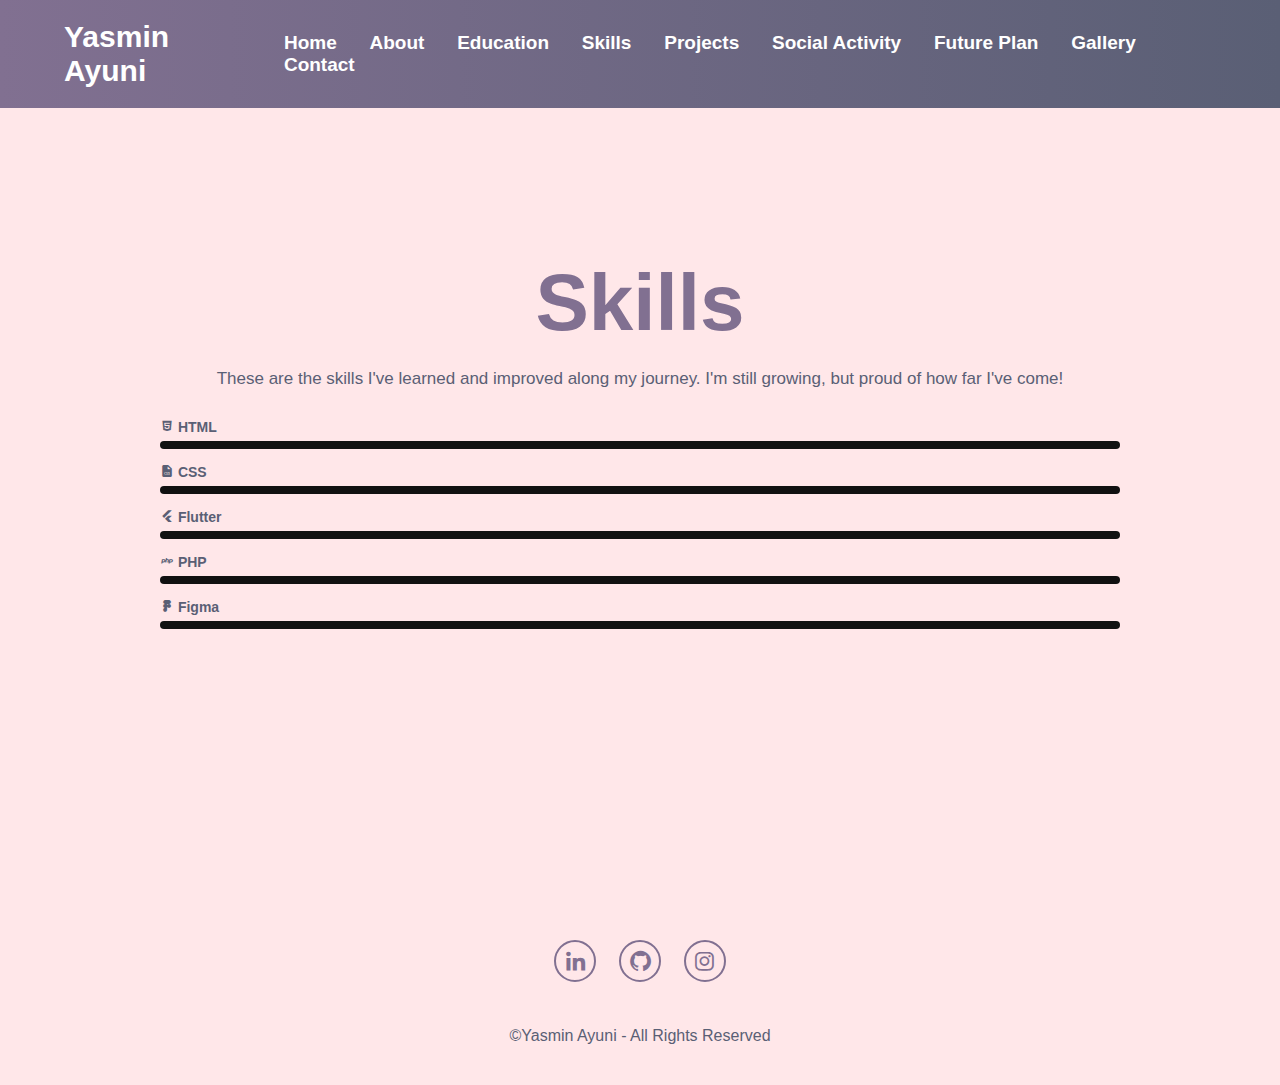
<file: skills.html>
<!DOCTYPE html>
<html lang="en">

<head>
  <meta charset="UTF-8" />
  <meta name="viewport" content="width=device-width, initial-scale=1.0" />
  <link href='https://unpkg.com/boxicons@2.1.4/css/boxicons.min.css' rel='stylesheet'>
  <link rel="stylesheet" href="style.css">
  <title>Yasmin Ayuni – Personal Website Lab 2</title>
</head>

<body>
  <header class="header">
    <a href="#home" class="logo">Yasmin Ayuni</a>

    <input type="checkbox" id="nav-toggle" hidden>
    <label for="nav-toggle" class="menu-icon"><i class='bx bx-menu'></i></label>

    <nav class="navbar">
      <a href="index.html">Home</a>
      <a href="about.html">About</a>
      <a href="education.html">Education</a>
      <a href="skills.html">Skills</a>
      <a href="projects.html">Projects</a>
      <a href="social.html">Social Activity</a>
      <a href="future.html">Future Plan</a>
      <a href="gallery.html">Gallery</a>
      <a href="contact.html">Contact</a>
    </nav>
  </header>


  <!-- Skills section -->
  <section class="skills">
    <div class="skills-content">
      <h2 class="heading"> Skills </h2>
      <p>These are the skills I've learned and improved along my journey. I'm still growing, but proud of how far I've
        come!</p>

      <div class="skills-box">
        <span class="title"><i class='bx bxl-html5'></i> HTML</span>
        <div class="skills-bar">
          <span class="skills-per html">
            <span class="tooltip">90%</span>
          </span>
        </div>
      </div>

      <div class="skills-box">
        <span class="title"><i class='bx bxs-file-css'></i> CSS</span>
        <div class="skills-bar">
          <span class="skills-per css">
            <span class="tooltip">90%</span>
          </span>
        </div>
      </div>

      <div class="skills-box">
        <span class="title"><i class='bx bxl-flutter'></i> Flutter</span>
        <div class="skills-bar">
          <span class="skills-per flutter">
            <span class="tooltip">75%</span>
          </span>
        </div>
      </div>

      <div class="skills-box">
        <span class="title"><i class='bx bxl-php'></i> PHP</span>
        <div class="skills-bar">
          <span class="skills-per php">
            <span class="tooltip">70%</span>
          </span>
        </div>
      </div>

      <div class="skills-box">
        <span class="title"><i class='bx bxl-figma'></i> Figma</span>
        <div class="skills-bar">
          <span class="skills-per figma">
            <span class="tooltip">95%</span>
          </span>
        </div>
      </div>

    </div>
  </section>

  <!-- Footer section -->
  <div class="footer">
    <div class="social">
      <a
        href="https://www.linkedin.com/in/yasmin-ayuni-5955a433b?utm_source=share&utm_campaign=share_via&utm_content=profile&utm_medium=ios_app"><i
          class='bx bxl-linkedin'></i></a>
      <a href="https://github.com/ysmnayn"><i class='bx bxl-github'></i></a>
      <a href="https://www.instagram.com/ysmn_ayn?igsh=MXBlZXlxZXRtM3Axdw%3D%3D&utm_source=qr"><i
          class='bx bxl-instagram'></i></a>
    </div>
    <p class="copyright">
      &copy;Yasmin Ayuni - All Rights Reserved
    </p>
  </div>

</body>

</html>
</file>
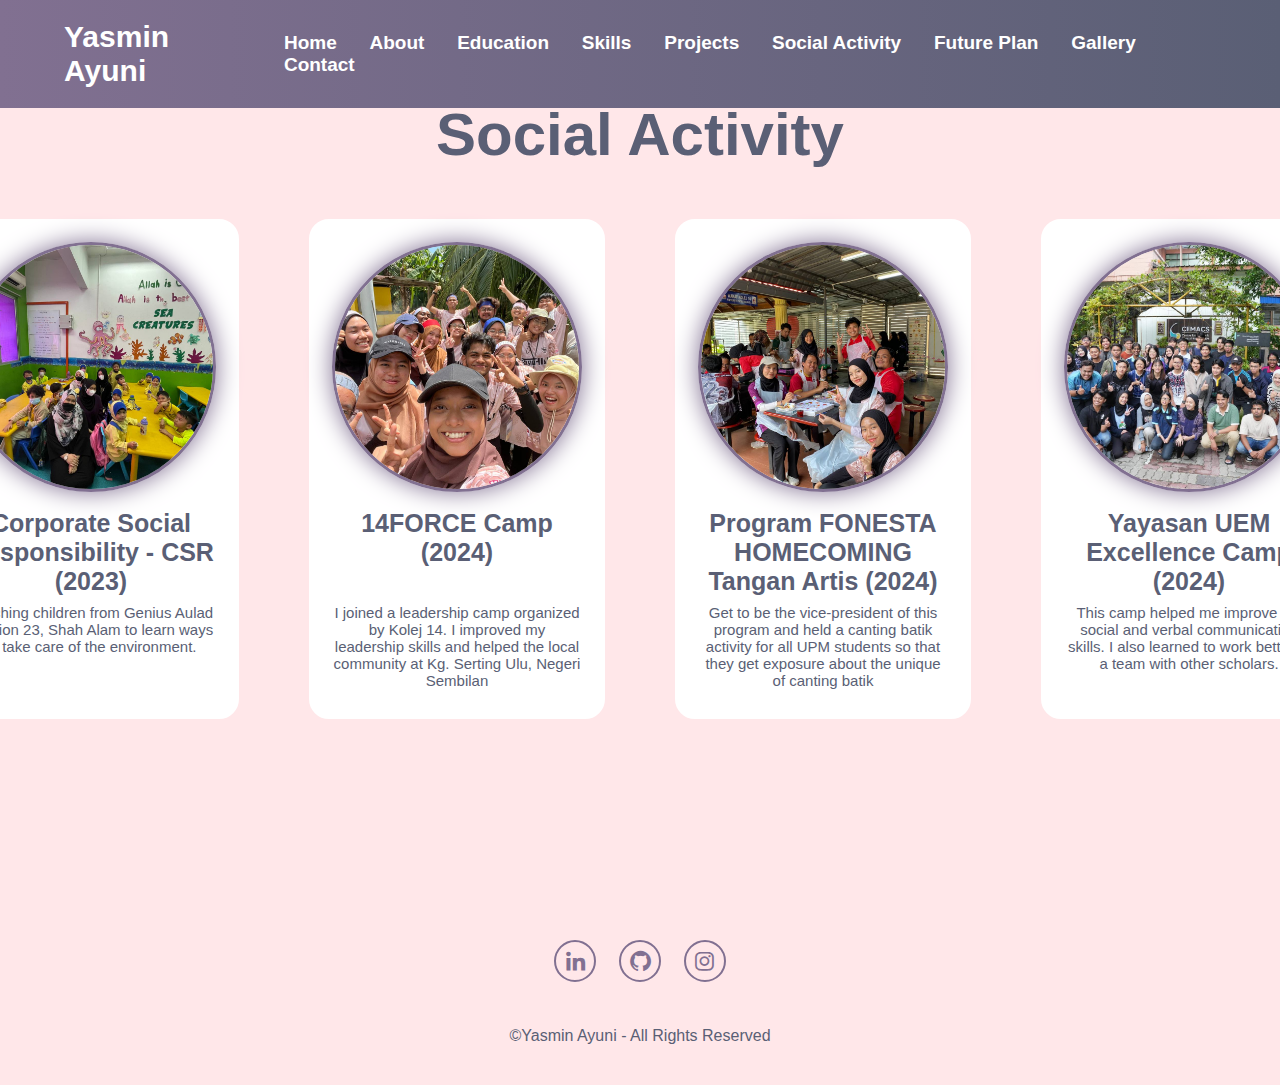
<file: social.html>
<!DOCTYPE html>
<html lang="en">

<head>
  <meta charset="UTF-8" />
  <meta name="viewport" content="width=device-width, initial-scale=1.0" />
  <link href='https://unpkg.com/boxicons@2.1.4/css/boxicons.min.css' rel='stylesheet'>
  <link rel="stylesheet" href="style.css">
  <title>Yasmin Ayuni – Personal Website Lab 2</title>
</head>

<body>
  <header class="header">
    <a href="#home" class="logo">Yasmin Ayuni</a>

    <input type="checkbox" id="nav-toggle" hidden>
    <label for="nav-toggle" class="menu-icon"><i class='bx bx-menu'></i></label>

    <nav class="navbar">
      <a href="index.html">Home</a>
      <a href="about.html">About</a>
      <a href="education.html">Education</a>
      <a href="skills.html">Skills</a>
      <a href="projects.html">Projects</a>
      <a href="social.html">Social Activity</a>
      <a href="future.html">Future Plan</a>
      <a href="gallery.html">Gallery</a>
      <a href="contact.html">Contact</a>
    </nav>
  </header>

  <!-- Social activity section -->
  <section class="social">

    <div class="social-box">
      <h2 class="heading">Social Activity</h2>

      <div class="wrapper">
        <div class="social-item">
          <a href="csr_photo.jpg" target="blank"><img src="csr_photo.jpg" alt="CSR Dengkil"></a>
          <h2>Corporate Social Responsibility - CSR (2023)</h2>
          <p>Teaching children from Genius Aulad Section 23, Shah Alam to learn ways to take care of the environment.
          </p>
        </div>

        <div class="social-item">
          <a href="camp_k14.jpg" target="blank"><img src="camp_k14.jpg" alt="14FORCE Camp"></a>
          <h2>14FORCE Camp (2024)</h2>
          <p>I joined a leadership camp organized by Kolej 14. I improved my leadership skills and helped the local
            community at Kg. Serting Ulu, Negeri Sembilan</p>
        </div>

        <div class="social-item">
          <a href="tangan_artis.jpg" target="blank"><img src="tangan_artis.jpg" alt="Tangan Artis"></a>
          <h2>Program FONESTA HOMECOMING Tangan Artis (2024)</h2>
          <p>Get to be the vice-president of this program and held a canting batik activity for all UPM students so that
            they get exposure about the unique of canting batik</p>
        </div>

        <div class="social-item">
          <a href="scholarship_camp.jpg" target="blank"><img src="scholarship_camp.jpg" alt="Scholarship Camp"></a>
          <h2>Yayasan UEM Excellence Camp (2024)</h2>
          <p>This camp helped me improve my social and verbal communication skills. I also learned to work better in a
            team with other scholars.</p>

        </div>
      </div>
    </div>
  </section>

  <!-- Footer section -->
  <div class="footer">
    <div class="social">
      <a
        href="https://www.linkedin.com/in/yasmin-ayuni-5955a433b?utm_source=share&utm_campaign=share_via&utm_content=profile&utm_medium=ios_app"><i
          class='bx bxl-linkedin'></i></a>
      <a href="https://github.com/ysmnayn"><i class='bx bxl-github'></i></a>
      <a href="https://www.instagram.com/ysmn_ayn?igsh=MXBlZXlxZXRtM3Axdw%3D%3D&utm_source=qr"><i
          class='bx bxl-instagram'></i></a>
    </div>
    <p class="copyright">
      &copy;Yasmin Ayuni - All Rights Reserved
    </p>
  </div>
</body>

</html>
</file>
<file: style.css>
* {
    margin: 0;
    padding: 0;
    box-sizing: border-box;
    text-decoration: none;
    border: none;
    outline: none;
    scroll-behavior: smooth;
    font-family: -apple-system, sans-serif;
}

:root {
    --bg-color: #ffffff;
    --card-bg: #fff0f5;
    --border-color: #ecdaf1;
    --shadow-color: rgba(129, 112, 145, 0.2);
    --hover-shadow: rgba(129, 112, 145, 0.4);
    --snd-bg-color: #ffe7e9;
    --text-color: #5a5f75;
    --main-color: #817091;
    --accent-color: #f197a3;
    --hover-color: #ffebdd;
}


html {
    font-size: 62.5%;
    overflow-x: hidden;
}

body {
    background: var(--bg-color);
    color: var(--text-color);
}


section {
    min-height: 100vh;
    padding: 10rem 9% 2rem;
}

/* Header section code */
.header {
    position: fixed;
    width: 100%;
    top: 0;
    right: 0;
    z-index: 1000;
    display: flex;
    align-items: center;
    justify-content: space-between;
    padding: 2rem 5%;
    background: linear-gradient(to right, #817091, #5a5f75);
    backdrop-filter: blur(10px);
    transition: all 0.5s ease;
}

.logo {
    font-size: 3rem;
    color: var(--bg-color);
    font-weight: 700;
    cursor: pointer;
    transition: 0.3s ease;
}

.logo:hover {
    transform: scale(1.05);
}

.navbar a {
    font-size: 1.9rem;
    color: var(--bg-color);
    margin-left: 3rem;
    font-weight: 700;
    transition: 0.3s ease;
}

.navbar a:hover,
.navbar a.active {
    color: var(--text-color);
}

.menu-icon {
    font-size: 3rem;
    color: white;
    cursor: pointer;
    display: none;
    z-index: 1001;
    position: absolute;
    top: 2rem;
    right: 2rem;
}

/* Home Section */
.home {
    display: flex;
    justify-content: center;
    align-items: center;
}

.home-img img {
    width: 250px;
    height: 250px;
    border-radius: 50%;
    object-fit: cover;
    margin-bottom: 10px;
    box-shadow: 0 0 25px var(--main-color);
    cursor: pointer;
    animation: floatImage 4s ease-in-out infinite;
    transition: 0.4s ease;
}

.home-img img:hover {
    box-shadow: 0 0 25px var(--main-color),
        0 0 35px var(--main-color),
        0 0 45px var(--main-color);
}

@keyframes floatImage {
    0% {
        transform: translateY(0);
    }

    50% {
        transform: translateY(-2.4rem);
    }

    100% {
        transform: translateY(0);
    }
}

.home-content {
    text-align: left;
    padding: 20px;
    margin-left: 5rem;
}

.home-content p {
    font-size: 1rem;
    text-align: justify;
    line-height: 1.7;
    margin-bottom: 1.2rem;
    color: #444;
}


.home-content h3 {
    font-size: 2.7rem;
    font-weight: 700;
}

.home-content h3:nth-of-type(2) {
    margin-bottom: 2rem;
}

span {
    color: var(--main-color);
}

.home-content h1 {
    font-size: 6rem;
    font-weight: 700;
    line-height: 1.3;
}

.home-content p {
    font-size: 1.6rem;
}

.social-media a {
    display: inline-flex;
    justify-content: center;
    align-items: center;
    width: 42px;
    height: 42px;
    background: transparent;
    border: 0.2rem solid var(--main-color);
    border-radius: 50%;
    font-size: 2rem;
    color: var(--main-color);
    margin: 3rem 1.5rem 3rem 0;
    transition: 0.3s ease;
}

.social-media a:hover {
    transform: scale(1.2) translateY(-10px);
    background-color: var(--main-color);
    color: var(--bg-color);
    box-shadow: 0 0 25px var(--main-color);
}

.tagline {
    display: inline-flex;
    justify-content: center;
    align-items: center;
    font-size: 2rem;
    color: black;
    margin: 3rem 1.5rem 3rem 0;
    font-family: -apple-system, BlinkMacSystemFont, "Segoe UI", Roboto, Helvetica, Arial, sans-serif;
    font-style: italic;
}


.btn {
    display: inline-block;
    padding: 1rem 2.8rem;
    background: var(--main-color);
    border-radius: 4rem;
    box-shadow: none;
    font-size: 1.6rem;
    color: var(--bg-color);
    letter-spacing: 0.1rem;
    font-weight: 600;
    transition: 0.3s ease;
}

.btn:hover {
    box-shadow: 0 0 1.6rem var(--main-color);
}

/* About Section */
.about {
    display: flex;
    align-items: center;
    justify-content: center;
    gap: 2rem;
    background: var(--snd-bg-color);
}

.about-img img {
    width: 300px;
    height: 300px;
    border: 2px solid var(--main-color);
    border-radius: 50%;
    object-fit: cover;
    box-shadow: 0 0 25px var(--main-color);
    cursor: pointer;
    transition: 0.4s ease;
}

.about-img img:hover {
    box-shadow: 0 0 25px var(--main-color),
        0 0 35px var(--main-color),
        0 0 45px var(--main-color);
}

.heading {
    font-size: 6rem;
    text-align: center;
}

.about-content {
    padding: 0 4rem;
}

.about-content h2 {
    text-align: left;
    line-height: 1.2;
}

.about-content h3 {
    font-size: 3rem;
}

.about-content p {
    font-size: 1.7rem;
    margin: 2rem 0 3rem;
}

/* More about me section */
.header h1 {
    position: fixed;
    color: var(--bg-color);
    width: 100%;
    top: 0;
    right: 0;
    z-index: 1000;
    display: flex;
    align-items: center;
    justify-content: space-between;
    padding: 2rem 5%;
    background: linear-gradient(to right, #817091, #5a5f75);
    backdrop-filter: blur(10px);
    transition: all 0.5s ease;
}


.more {
    display: flex;
    flex-wrap: wrap;
    align-items: center;
    gap: 3rem;
}


.more-img {
    flex: 1;
    text-align: center;
}

.more-img img {
    width: 280px;
    height: 280px;
    border-radius: 50%;
    border: 3px solid var(--main-color);
    object-fit: cover;
    box-shadow: 0 0 25px var(--main-color);
    transition: 0.4s ease;
    image-rendering: auto;
    animation: rotateSwayLoad 1.2s ease-in-out;
}

.more-img img:hover {
    animation: rotateSwayHover 0.6s ease-in-out;
    box-shadow: 0 0 25px var(--main-color),
        0 0 35px var(--main-color),
        0 0 45px var(--main-color);
}


@keyframes rotateSwayLoad {
    0% {
        transform: rotate(0deg);
    }

    50% {
        transform: rotate(3deg);
    }

    100% {
        transform: rotate(0deg);
    }
}


@keyframes rotateSway {
    0% {
        transform: rotate(0deg);
    }

    50% {
        transform: rotate(3deg);
    }

    100% {
        transform: rotate(0deg);
    }
}

.more-content {
    flex: 2;
    margin-top: 2rem;
    text-align: center;
}

.more .heading {
    font-size: 3.2rem;
    margin-bottom: 2rem;
    color: var(--main-color);
    font-weight: bold;
}

.more p {
    font-size: 1.8rem;
    line-height: 1.8;
    margin-bottom: 1.8rem;
    text-align: justify;
    color: var(--text-color);
}

.more p strong {
    color: var(--accent-color);
}

.more .btn {
    padding: 1rem 2.8rem;
    background: var(--main-color);
    border-radius: 4rem;
    font-size: 1.6rem;
    color: var(--bg-color);
    letter-spacing: 0.1rem;
    font-weight: 600;
    text-align: center;
    display: inline-block;
    transition: 0.3s ease;
    margin: 2rem auto 0;
}

.more .btn:hover {
    box-shadow: 0 0 1.6rem var(--main-color);
}


/* Education section */
.education {
    padding-top: 6rem;
    position: relative;
    margin-top: 3rem;
    min-height: 100vh;
}

.education h2 {
    text-align: center;
    margin-bottom: 0.5rem;
}

.education-container {
    display: flex;
    justify-content: center;
    align-items: stretch;
    flex-wrap: wrap;
    overflow-x: auto;
    padding: 0 1rem;
}

.education-images {
    display: flex;
    flex-wrap: wrap;
    flex-direction: row;
    justify-content: space-between;
    align-items: flex-start;
    gap: 2rem;
    font-style: italic;
    margin-top: 30px;
}


.education-img {
    text-align: center;
}

.education-img img {
    width: 250px;
    height: 250px;
    border: 3px solid var(--main-color);
    border-radius: 50%;
    object-fit: cover;
    margin-bottom: 10px;
    cursor: pointer;
}

.education-img img:hover {
    box-shadow: 0 0 1.7rem var(--main-color);
    transition: 0.5s ease;
}

.education-caption {
    font-size: 18px;
    color: var(--main-color);
    font-weight: bold;
}

table {
    width: 100%;
    border-collapse: separate;
    border-spacing: 0;
    font-size: 2rem;
    background-color: var(--bg-color);
    border-radius: 2rem;
    margin: 1rem 1rem 0 1rem;
    overflow: hidden;
    box-shadow: 0 0 1.5rem 0.4rem rgba(129, 112, 145, 0.2);
    transition: transform 0.3s ease;
}

th {
    background-color: var(--main-color);
    color: white;
    padding: 1.4rem;
    font-size: 1.8rem;
    text-align: center;
}

td {
    padding: 1.4rem;
    text-align: center;
    font-size: 1.6rem;
    color: var(--text-color);
    border-bottom: 1px solid #ddd;
}

tr:nth-child(even) {
    background-color: #f6f1f8;
}

tbody tr:last-child td {
    border-bottom: none;
}

tbody tr:hover {
    background-color: #f6f1f8;
    transform: scale(1.01);
    transition: 0.3s ease;
    position: relative;
    z-index: 1;
}

/* Skills section */
.skills {
    display: flex;
    justify-content: center;
    align-items: center;
    color: white;
    gap: 10rem;
    padding: 5rem 2rem;
    background: var(--snd-bg-color);
}

.skills-content {
    position: relative;
    width: 100%;
    background: transparent;
    padding: 10px 20px;
    border-radius: 7px;
}


.skills-content h2 {
    font-size: 8rem;
    text-align: center;
    color: var(--main-color);
}

.skills-content p {
    text-align: center;
    color: var(--text-color);
    font-size: 1.7rem;
    margin: 2rem 0 3rem;
}


.skills-content .skills-box {
    width: 80%;
    margin: 15px auto;
}

.skills-box .title {
    display: block;
    font-size: 14px;
    font-weight: 600;
    color: var(--text-color);
}

.skills-box .skills-bar {
    height: 8px;
    width: 100%;
    margin-top: 6px;
    border-radius: 6px;
    background: #111;
}

.skills-bar .skills-per {
    position: relative;
    display: block;
    height: 100%;
    opacity: 0;
    border-radius: 6px;
    background: var(--main-color);
    transition: all 0.3s;
    animation: progress 0.6s ease-in-out forwards;
}

.skills-per.html {
    width: 90%;
}

.skills-per.css {
    width: 90%;
}

.skills-per.flutter {
    width: 75%;
}

.skills-per.php {
    width: 70%;
}

.skills-per.figma {
    width: 95%;
}


.skills-per .tooltip {
    position: absolute;
    right: -14px;
    top: -28px;
    font-size: 9px;
    font-weight: 500;
    color: #fff;
    z-index: 1;
    padding: 2px 6px;
    border-radius: 3px;
    background: var(--main-color);
}

.tooltip:hover .skills-bar {
    animation: progress 1s forwards;
}

.tooltip::before {
    content: "";
    position: absolute;
    left: 50%;
    bottom: -2px;
    height: 10px;
    width: 10px;
    z-index: -1;
    background-color: var(--main-color);
    transform: translateX(-50%) rotate(45deg);
}

@keyframes progress {
    0% {
        width: 0;
        opacity: 0;
    }

    100% {

        opacity: 1;
    }
}



/*  Projects section */
.projects {
    background-color: var(--bg-color);
    min-height: 100vh;
}

.projects h2 {
    text-align: center;
    margin-bottom: 5rem;
}


.projects-container {
    display: flex;
    flex-wrap: wrap;
    justify-content: center;
    align-items: stretch;
    gap: 2rem;
}


.projects-box {
    max-width: 350px;
    min-height: 500px;
    background: linear-gradient(to right, #fff7fa, #fce0e8);
    border-radius: 2rem;
    padding: 2rem;
    text-align: center;
    border: 0.3rem solid var(--bg-color);
    box-shadow: 0 8px 20px rgba(0, 0, 0, 0.05);
    display: flex;
    flex-wrap: wrap;
    flex-direction: column;
    justify-content: space-between;
    box-sizing: border-box;
    transition: transform 0.3s ease, box-shadow 0.3s ease;
}

.projects-box:hover {
    transform: scale(1.02);
    border-color: var(--accent-color);
    box-shadow: 0 0 20px rgba(129, 112, 145, 0.2);
}


.projects-box i {
    font-size: 5rem;
    margin-bottom: 1.2rem;
    color: var(--main-color);
    transition: transform 0.3s ease;
}

.projects-box:hover i {
    transform: scale(1.2) rotate(5deg);
}

.projects-box h3 {
    font-size: 2rem;
    margin: 1rem 0;
    color: #333;
}

.projects-box p {
    font-size: 1.6rem;
    line-height: 1.6;
    margin: 1rem 0;
    text-align: center;
}

.projects-box a {
    color: var(--main-color);
    font-weight: 750;
    display: inline-block;
    margin-top: 0.5rem;
}

/* Social activiy section */
.social {
    background-color: var(--snd-bg-color);
}

.social-box {
    background-size: cover;
    display: flex;
    justify-content: center;
    align-items: center;
    flex-direction: column;
}

.social .heading {
    margin-bottom: 5rem;
}

.social-box img {
    width: 25rem;
    height: 25rem;
    object-fit: cover;
    flex-shrink: 0;
    border-radius: 50%;
    border: 3px solid var(--main-color);
    box-shadow: 0 0 25px var(--main-color);
}

.wrapper {
    display: grid;
    grid-template-columns: repeat(4, 1fr);
    gap: 3rem;
    align-items: stretch;
}

.social-item {
    height: 500px;
    background: var(--bg-color);
    border: 0.3rem solid var(--bg-color);
    border-radius: 2rem;
    margin: 0 2rem;
    padding: 20px 20px;
    cursor: pointer;
    display: flex;
    flex-direction: column;
    justify-content: flex-start;
    align-items: center;
    gap: 1.5rem;
    color: var(--text-color);
    transition: 0.3s ease;
}

.social-item:hover {
    border-color: var(--main-color);
    transform: scale(1.02);
}

.social-item h2 {
    font-size: 2.5rem;
    height: 8rem;
    text-align: center;

}

.social-item p {
    font-size: 1.5rem;
    height: 8rem;
    text-align: center;
}


/* Future plan section */
.future .heading {
    text-align: center;
    margin-bottom: 5rem;
}


.plan-container {
    display: flex;
    justify-content: center;
    align-items: stretch;
    flex-wrap: wrap;
    gap: 2rem;


}

.plan-box {
    flex: 1 1 30rem;
    background: linear-gradient(to right, #fff7fa, #fce0e8);
    background-color: rgba(252, 224, 232, 0.6);
    backdrop-filter: blur(10px);
    -webkit-backdrop-filter: blur(10px);
    padding: 6rem 2rem 6rem;
    border-radius: 2rem;
    border: 0.1rem solid var(--bg-color);
    box-shadow: 0 8px 32px rgba(129, 112, 145, 0.2);
    text-align: center;
    transition: 0.3s ease;
}

.plan-box h3 {
    font-size: 2rem;
    color: var(--main-color);
    margin-bottom: 1rem;
}

.plan-box p {
    font-size: 1.6rem;
    color: var(--text-color);
    line-height: 1.5;
}

.plan-container .plan-box:hover {
    border: 0.3rem solid var(--accent-color);
    transform: scale(1.02);
    box-shadow: 0 0 25px rgba(241, 151, 163, 0.4);
}

/* Gallery section */

.gallery {
    background-color: var(--snd-bg-color);
}

.gallery-section {
    display: flex;
    flex-wrap: wrap;
    justify-content: center;
    gap: 15px;
    padding: 20px;
    text-align: center;
    max-width: 90%;
    margin: auto;
}


.gallery-container {
    margin: 10px;
    border: 1px solid #ccc;
    width: 300px;
    box-shadow: 2px 2px 10px rgba(0, 0, 0, 0.1);
    border-radius: 10px;
    overflow: hidden;
    background: #f9f9f9;
    transition: transform 0.3s ease;
    border: 0.3rem solid var(--bg-color);
    border-radius: 2rem;
}

.gallery-container:hover {
    border-color: var(--main-color);
    transform: scale(1.02);
}

.gallery-container img {
    width: 100%;
    height: 400px;
    object-fit: cover;
    display: block;

}


.desc {
    padding: 10px;
    font-size: 14px;
    color: #555;
    font-style: italic;
}

.visually-hidden {
    position: absolute;
    width: 1px;
    height: 1px;
    padding: 0;
    margin: -1px;
    overflow: hidden;
    clip: rect(0, 0, 0, 0);
    border: 0;
}




/* Contact section */
.contact .heading {
    text-align: center;

}

.contact h2 {
    margin-bottom: 3rem;
}

.contact form {
    max-width: 80rem;
    margin: 1rem auto;
    text-align: center;
    margin-bottom: 3rem;
}

.contact form .input-box {
    display: flex;
    justify-content: center;
    flex-wrap: wrap;
}

.contact form .input-box input,
.contact form textarea {
    width: 100%;
    padding: 1.5rem;
    font-size: 1.6rem;
    color: var(--text-color);
    background: var(--bg-color);
    border-radius: 0.8rem;
    border: 0.25rem solid var(--main-color);
    margin: 0.7rem 0;
    resize: none;
}

.contact form .input-box input {
    width: 49%;
    margin: 0.7rem 0.35rem;
}


.contact form .btn {
    margin-top: 2rem;
}


/* Footer section */
.footer {
    position: relative;
    bottom: 0;
    width: 100%;
    padding: 40px 0;
    background-color: var(--snd-bg-color);
}

.footer .social {
    text-align: center;
    padding-bottom: 25px;
    color: var(--main-color);
}

.footer .social a {
    font-size: 25px;
    color: var(--main-color);
    border: 2px solid var(--main-color);
    width: 42px;
    height: 42px;
    line-height: 42px;
    display: inline-block;
    text-align: center;
    border-radius: 50%;
    margin: 0 10px;
    transition: 0.3s ease;
}

.footer .social a:hover {
    transform: scale(1.2) translateY(-10px);
    background-color: var(--main-color);
    color: var(--bg-color);
    box-shadow: 0 0 25px var(--main-color);
}


.footer .copyright {
    margin-top: 20px;
    text-align: center;
    font-size: 16px;
    color: var(--text-color);
}

/* Responsive design */
@media (max-width: 991px) {
    .header {
        padding: 2rem 3%;
    }

    section {
        padding: 10rem 3%;
    }

    .projects {
        padding-top: 100px;
    }

    .social .wrapper {
        grid-template-columns: repeat(1, 1fr);
    }

    .contact form .input-box input {
        width: 100%;
    }

    .footer {
        padding: 2rem 3%;
    }
}


@media (max-width: 991px) {
    .navbar {
        position: absolute;
        top: 100%;
        right: -100%;
        width: 225px;
        min-height: 100vh;
        display: flex;
        flex-direction: column;
        background: var(--main-color);
        transition: all 0.5s ease;
        backdrop-filter: blur(10px);
        z-index: 1000;
    }

    #nav-toggle:checked~.navbar {
        right: 0;
    }

    .navbar a {
        display: block;
        padding: 17px;
        font-size: 22px;
    }

    .navbar .active {
        right: 0;
    }

    .menu-icon {
        display: block;
    }

    .home {
        flex-direction: column;
    }

    .home-content h3 {
        font-size: 2.6rem;
    }

    .home-content h1 {
        font-size: 5rem;
    }

    .home-content {
        order: 2;
        margin-left: 1rem;
    }

    .home-img img {
        width: 250px;
        height: 250px;
        margin-top: 4rem;
    }

    .about {
        flex-direction: column-reverse;
    }

    .about-img img {
        width: 300px;
        height: 300px;
        margin-top: 4rem;
    }

    .projects h2 {
        margin-bottom: 3rem;
    }
}

@media (max-width: 617px) {
    .home-img img {
        width: 250px;
        height: 250px;
        margin-top: 8rem;
    }

    .about-img img {
        width: 300px;
        height: 300px;
        margin-top: 4rem;
    }
}

@media (max-width: 617px) {
    html {
        font-size: 50%;
    }
}

@media (max-width: 768px) {
    table {
        font-size: 1.4rem;
    }

    th,
    td {
        padding: 1rem;
    }

    .education-container {
        padding: 0 1rem;
    }
}

@media (max-width: 768px) {
    .education-images {
        justify-content: center;
        flex-direction: row;
        gap: 2rem;
    }

    .education-container {
        padding: 1rem;
    }
}

@media (max-width: 480px) {
    .education-images {
        gap: 0.5rem;
    }
}


@media (max-width: 768px) {
    .plan-box {
        width: 45%;
    }
}

@media (max-width: 480px) {
    .plan-box {
        width: 100%;
    }
}

@media (max-width: 768px) {
    .projects-box {
        flex: 1 1 50%;
        max-width: 50%;
    }
}
</file>
